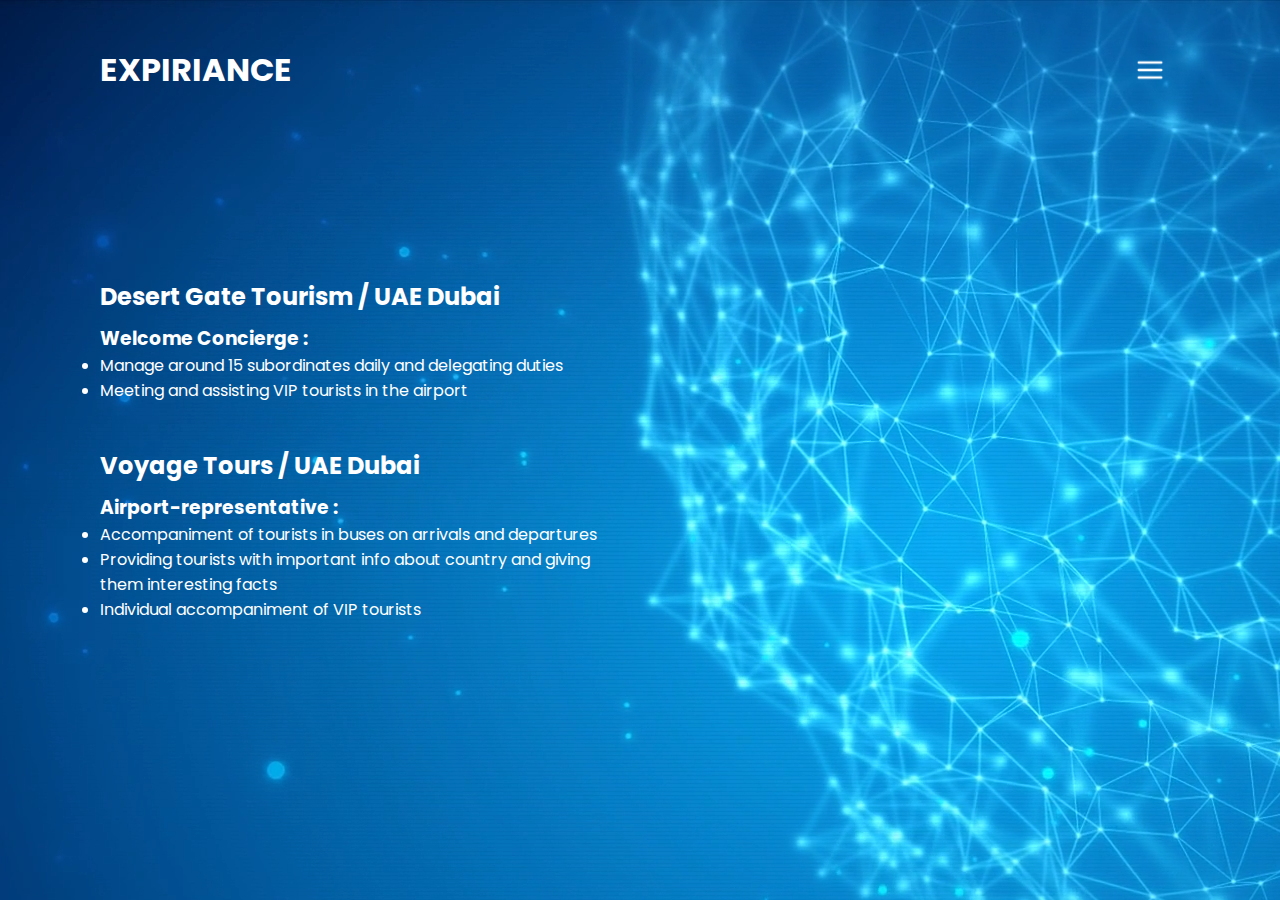
<file: expiriance/expiriance.html>
<!DOCTYPE html>
<html lang="en">

<head>
    <meta charset="UTF-8">
    <meta http-equiv="X-UA-Compatible" content="IE=edge">
    <meta name="viewport" content="width=device-width, initial-scale=1.0">
    <title>Expiriance</title>
    <link rel="stylesheet" href="./expiriance.css">
</head>

<body>
    <main class="showcase">
        <header>
            <h1>Expiriance</h1>
            <div class="toggle"></div>
        </header>
        <section>
            <div class="expiriance">
                <h2>Desert Gate Tourism / UAE Dubai</h2>
                <h3>Welcome Concierge : </h3>
                <ul>
                    <li>Manage around 15 subordinates daily and delegating duties</li>
                    <li>Meeting and assisting VIP tourists in the airport</li>
                </ul>
            </div>
            <div class="expiriance">
                <h2>Voyage Tours / UAE Dubai</h2>
                <h3>Airport-representative : </h3>
                <ul>
                    <li>Accompaniment of tourists in buses on arrivals and departures</li>
                    <li>Providing tourists with important info about country and giving them interesting facts</li>
                    <li>Individual accompaniment of VIP tourists</li>
                </ul>
            </div>
        </section>
    </main>
    <nav class="menu">
        <ul>
            <li><a href="../">Main</a></li>
            <li><a href="../education/education.html">Education</a></li>
            <li><a href="../expiriance/expiriance.html">Expiriance</a></li>
        </ul>
    </nav>
    <script src="../js/app.js"></script>
</body>

</html>
</file>
<file: expiriance/expiriance.css>
@import url('https://fonts.googleapis.com/css2?family=Poppins:wght@200;300;400;500;600;700;800&display=swap');

*
{
  margin: 0;
  padding: 0;
  box-sizing: border-box;
  font-family: 'Poppins', sans-serif;
}
body{
    color: #fff;
}
header{
  position: absolute;
  top: 0;
  left: 0;
  width: 100%;
  padding: 40px 100px;
  z-index: 1000;
  display: flex;
  justify-content: space-between;
  align-items: center;
}
header h1 {
    text-transform: uppercase;
}

.toggle{
  position: relative;
  width: 60px;
  height: 60px;
  background: url(../video-images/menu.png);
  background-repeat: no-repeat;
  background-size: 30px;
  background-position: center;
  cursor: pointer;
  filter: invert(1);
}

.toggle.active{
  background: url(../video-images/menu_x.png);
  background-repeat: no-repeat;
  background-size: 30px;
  background-position: center;
  cursor: pointer;
}

.showcase{
  position: absolute;
  right: 0;
  width: 100%;
  min-height: 100vh;
  padding: 100px;
  display: flex;
  justify-content: space-between;
  align-items: center;
  background-image: url(../video-images/bg.png);
  transition: 0.5s;
  z-index: 2;
}
.showcase.active{
  right: 300px;
}
.expiriance{
    max-width: 500px;
    width: 100%;
    margin: 45px 0;
}
.expiriance h2{
    margin-bottom: 10px;
}
.menu{
  position: absolute;
  top: 0;
  right: 0;
  width: 300px;
  height: 100%;
  display: flex;
  justify-content: center;
  align-items: center;
}
.menu ul{
  position: relative;
}
.menu ul li{
  list-style: none;
}
.menu ul li a{
  text-decoration: none;
  font-size: 24px;
  color: #111;
}
.menu ul li a:hover{
  color: #03a9f4; 
}


@media (max-width: 600px)
{
  .text {
    top: 20px;
  }
  .showcase,
  .showcase header
  {
    padding: 40px;
  }
  .text h2
  {
    font-size: 3em;
  }
  .text h3
  {
    font-size: 2em;
  }
}
</file>
